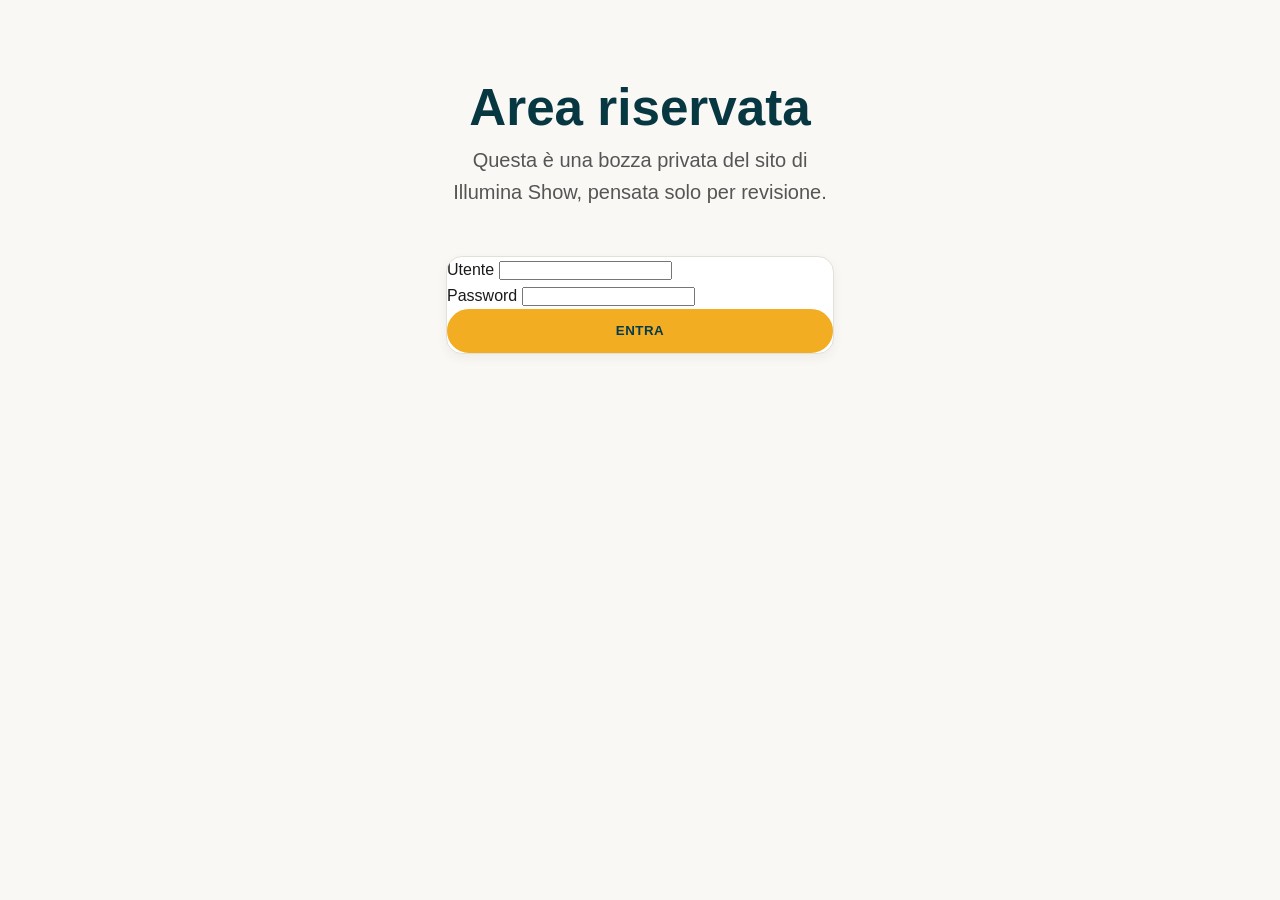
<file: pages/dizionario.html>
<!DOCTYPE html>
<html lang="it" data-theme="light">

<head>
    <meta charset="UTF-8">
    <meta name="viewport" content="width=device-width, initial-scale=1.0">
    <meta name="robots" content="index, follow">
    <title>Dizionario di Illumina Show | Cit, meme e lessico interno</title>
    <meta name="description" content="Il Dizionario di Illumina Show raccoglie parole, cit, meme e modi di dire che tornano nelle puntate: sbippino, porro a nord, giacca Montura e molto altro." />
    <link rel="stylesheet" href="../assets/css/style.css">
    <link rel="stylesheet" href="../assets/css/dizionario.css">
    <link rel="stylesheet" href="../assets/css/cooky.css">
    <link href="https://api.fontshare.com/v2/css?f[]=satoshi@400,700,900&f[]=cabinet-grotesk@800,900&display=swap"
        rel="stylesheet">
</head>

<body>

    <header class="header">
        <div class="container header-container">
            <a href="../index.html" class="logo">
                <img src="../images/logo_illumina.png" alt="Logo Illumina Show" class="logo-img">
            </a>

            <button class="nav-toggle" aria-label="Apri menu" aria-expanded="false">
                <span></span>
                <span></span>
                <span></span>
            </button>

            <nav class="nav">
                <ul class="nav-list" role="list">
                    <li><a href="../index.html" class="nav-link">Home</a></li>
                    <li><a href="./chi-siamo-noi.html" class="nav-link">Chi Siamo Noi</a></li>
                    <li><a href="./episodi.html" class="nav-link">Episodi</a></li>
                    <li><a href="./live.html" class="nav-link">Live in Teatro</a></li>
                    <li><a href="./facce.html" class="nav-link">Le facce</a></li>
                    <li><a href="./dizionario.html" class="nav-link">Dizionario</a></li>
                    <li><a href="./sponsor.html" class="nav-link">Sponsor</a></li>
                    
                    <li>
                        <button id="theme-toggle" class="theme-toggle" aria-label="Cambia tema">
                            <svg width="20" height="20" viewBox="0 0 24 24" fill="none" stroke="currentColor"
                                stroke-width="2">
                                <circle cx="12" cy="12" r="5"></circle>
                                <path
                                    d="M12 1v2M12 21v2M4.22 4.22l1.42 1.42M18.36 18.36l1.42 1.42M1 12h2M21 12h2M4.22 19.78l1.42-1.42M18.36 5.64l1.42-1.42">
                                </path>
                            </svg>
                        </button>
                    </li>
                </ul>
            </nav>
        </div>
    </header>

    <main>
        <section class="hero hero-dictionary">
            <div class="container narrow text-center">
                <p class="eyebrow">Una selezione del lessico interno di Illumina</p>
                <h1 class="hero-title">Il Dizionario di Illumina</h1>
                <p class="hero-subtitle">Parole, citazioni e modi di dire che ritornano nelle live e nelle puntate in
                    studio. Qui trovi una selezione ampia ma non completa, pensata per entrare nel mood dello show senza
                    perderti il meglio.</p>
            </div>
        </section>

        <section class="section dictionary-intro">
            <div class="container split-container dictionary-split">
                <div class="split-text">
                    <h2>Come leggerlo</h2>
                    <p>Non è un dizionario serio e non vuole esserlo. È una raccolta ragionata di parole, tormentoni,
                        personaggi e immagini mentali che aiutano a capire meglio l'universo di Illumina e tutte quelle
                        frasi che, a forza di tornare, diventano quasi un linguaggio a parte.</p>
                </div>
                <div class="dictionary-note card">
                    <div class="card-content">
                        <p class="face-role">Nota importante</p>
                        <p>Qui trovi molte voci, ma non tutte tutte. In fondo alla pagina potrai aggiungere il link al
                            Google Doc condiviso da Luca, dove sarà raccolto il repertorio completo.</p>
                    </div>
                </div>
            </div>
        </section>

        <section class="section" style="background: var(--color-surface);">
            <div class="container">
                <div class="section-heading-row">
                    <div>
                        <p class="eyebrow">Voci selezionate</p>
                        <h2 class="section-title">Le basi da sapere</h2>
                    </div>
                </div>

                <div class="dictionary-grid">
                    <article class="dictionary-card reveal-on-scroll">
                        <span class="dictionary-letter">S</span>
                        <h3>Sbippino</h3>
                        <p class="dictionary-tag">Strumento sacro</p>
                        <p>Il dispositivo della Cidac per scansionare la spesa mentre la fai. Semplice in teoria, ma
                            nell'universo Illumina è diventato un oggetto quasi mitologico.</p>
                    </article>

                    <article class="dictionary-card reveal-on-scroll">
                        <span class="dictionary-letter">P</span>
                        <h3>Porro a nord</h3>
                        <p class="dictionary-tag">Tecnica di seduzione</p>
                        <p>Il segnale definitivo da lanciare nel carrello per far capire che si è aperti all'incontro, o
                            quantomeno al caos sentimentale in corsia.</p>
                    </article>

                    <article class="dictionary-card reveal-on-scroll">
                        <span class="dictionary-letter">G</span>
                        <h3>Giacca Montura</h3>
                        <p class="dictionary-tag">Outfit d'ordinanza</p>
                        <p>Capo simbolico di un certo immaginario da supermercato, montagna e fierezza locale. Funziona
                            ancora meglio insieme alle scarpe giuste.</p>
                    </article>

                    <article class="dictionary-card reveal-on-scroll">
                        <span class="dictionary-letter">P</span>
                        <h3>Piadina</h3>
                        <p class="dictionary-tag">Argomento delicatissimo</p>
                        <p>Non è solo cibo: è tema ricorrente, fissazione dichiarata e una di quelle cose che in
                            Illumina possono diventare una missione, una discussione o una religione.</p>
                    </article>

                    <article class="dictionary-card reveal-on-scroll">
                        <span class="dictionary-letter">P</span>
                        <h3>Preti</h3>
                        <p class="dictionary-tag">Puntata iconica</p>
                        <p>Uno di quei mondi che, una volta entrati nello show, hanno generato personaggi, clip,
                            reazioni e un immaginario che continua a tornare.</p>
                    </article>

                    <article class="dictionary-card reveal-on-scroll">
                        <span class="dictionary-letter">P</span>
                        <h3>Professori</h3>
                        <p class="dictionary-tag">Fanbase fortissima</p>
                        <p>Una delle categorie più amate e più richiamate dal pubblico. Da lì sono nati alcuni dei
                            momenti più forti e più condivisi dell'universo Illumina.</p>
                    </article>

                    <article class="dictionary-card reveal-on-scroll">
                        <span class="dictionary-letter">S</span>
                        <h3>Signora Cidac</h3>
                        <p class="dictionary-tag">Figura quasi istituzionale</p>
                        <p>Un riferimento diventato personaggio. Quando la community invoca migliorie, osserva dinamiche
                            o immagina decisioni dall'alto, lei entra in scena.</p>
                    </article>

                    <article class="dictionary-card reveal-on-scroll">
                        <span class="dictionary-letter">S</span>
                        <h3>Scarpe Salomon</h3>
                        <p class="dictionary-tag">Completamento dell'outfit</p>
                        <p>Se c'è la giacca Montura, spesso arrivano anche loro. Più che un accessorio, una conferma
                            visiva che stai entrando pienamente nel personaggio.</p>
                    </article>

                    <article class="dictionary-card reveal-on-scroll">
                        <span class="dictionary-letter">P</span>
                        <h3>Pap Marcel</h3>
                        <p class="dictionary-tag">Luogo di culto</p>
                        <p>Un nome che torna come punto di riferimento cittadino, quasi un luogo della memoria condivisa
                            dentro e intorno allo show.</p>
                    </article>
                </div>
            </div>
        </section>

        <section class="section">
            <div class="container narrow text-center">
                <h2 class="section-title">Archivio completo</h2>
                <p class="section-desc text-center">Questa pagina raccoglie una selezione ampia ma non definitiva. Qui
                    sotto troverete un link a Google Doc condiviso da Luca, dove saranno raccolte tutte le frasi,
                    le citazioni e le voci complete del Dizionario di Illumina Show.</p>
                <a href="https://docs.google.com/document/d/1QrWeH4woz8zOVe3quYLhv7U_TJISIOCHBhsNZJB3UOc/edit?tab=t.0"
                    target="_blank" rel="noopener noreferrer" class="btn btn-primary mt-4">Link al Google Doc
                    completo</a>
            </div>
        </section>
    </main>

    <footer class="footer">
        <div class="container">
            <p>&copy; 2026 Illumina Show. Tutti i diritti riservati (anche sulle cit).</p>
            <div class="footer-policy-links">
                <a href="./privacy-policy.html">Privacy Policy</a>
                <a href="./cookie-policy.html">Cookie Policy</a>
            </div>
            <div class="social-links">
                <a href="https://www.youtube.com/@illuminashow" target="_blank" rel="noopener noreferrer">YouTube</a>
                <a href="https://open.spotify.com/show/6ma9wNEipdfqEIEDqQOysj" target="_blank"
                    rel="noopener noreferrer">Spotify</a>
                <a href="https://www.instagram.com/illumina.show/" target="_blank"
                    rel="noopener noreferrer">Instagram</a>
                <a href="https://www.ticketone.it/eventseries/illumina-show-4076842/" target="_blank"
                    rel="noopener noreferrer">TicketOne</a>
            </div>
        </div>
    </footer>

    <script src="../assets/js/main.js"></script>
    <script src="../assets/js/dizionario.js"></script>
    <script src="../assets/js/cooky.js"></script>
</body>

</html>
</file>
<file: assets/css/style.css>
/* ==========================================================================
   Illumina Show - Multi-page CSS con Dark Mode & Home Hub
   ========================================================================== */

:root,
[data-theme="light"] {
  --color-bg: #f9f8f5;
  --color-surface: #ffffff;
  --color-surface-dark: #073842;
  --color-surface-darker: #04262c;
  --color-primary: #073842;
  --color-accent: #f2ad22;
  --color-accent-hover: #e09d1b;
  --color-text: #1a1a1a;
  --color-text-muted: #555555;
  --color-text-inverse: #f9f8f5;
  --color-border: #e2e0d8;
  --shadow-sm: 0 4px 12px rgba(0, 0, 0, 0.05);
  --radius-full: 9999px;
}

[data-theme="dark"] {
  --color-bg: #031519;
  --color-surface: #062329;
  --color-surface-dark: #020e11;
  --color-surface-darker: #01080a;
  --color-primary: #f9f8f5;
  --color-accent: #f2ad22;
  --color-accent-hover: #ffd166;
  --color-text: #e0e6e7;
  --color-text-muted: #9ba6a8;
  --color-text-inverse: #1a1a1a;
  --color-border: #0a353e;
  --shadow-sm: 0 4px 12px rgba(0, 0, 0, 0.2);
}

:root {
  --font-display: "Cabinet Grotesk", sans-serif;
  --font-body: "Satoshi", sans-serif;
}

*,
*::before,
*::after {
  box-sizing: border-box;
  margin: 0;
  padding: 0;
}
body {
  font-family: var(--font-body);
  color: var(--color-text);
  background-color: var(--color-bg);
  line-height: 1.6;
  transition:
    background-color 0.3s ease,
    color 0.3s ease;
  display: flex;
  flex-direction: column;
  min-height: 100vh;
}
main {
  flex: 1;
}
img {
  max-width: 100%;
  height: auto;
  display: block;
}
a {
  text-decoration: none;
  color: inherit;
}
ul[role="list"] {
  list-style: none;
}

.container {
  max-width: 1200px;
  margin: 0 auto;
  padding: 0 1rem;
}
.section {
  padding: 5rem 0;
}
.section-dark {
  background-color: var(--color-surface-darker);
  color: var(--color-text-inverse);
}
.section-dark .section-title {
  color: var(--color-accent);
}
.section-dark .section-desc {
  color: rgba(255, 255, 255, 0.7);
}
.section-title {
  font-family: var(--font-display);
  font-size: clamp(2rem, 4vw, 3.5rem);
  margin-bottom: 0.5rem;
  color: var(--color-primary);
  font-weight: 900;
  line-height: 1.1;
}
.section-desc {
  font-size: 1.25rem;
  color: var(--color-text-muted);
  max-width: 60ch;
  margin-bottom: 3rem;
}
.text-center {
  text-align: center;
  margin-inline: auto;
}

/* Header & Nav */
.header {
  padding: 1rem 0;
  position: sticky;
  top: 0;
  background: var(--color-surface);
  border-bottom: 1px solid var(--color-border);
  z-index: 100;
  transition: background-color 0.3s ease;
}
.header-container {
  display: flex;
  justify-content: space-between;
  align-items: center;
}
.logo-img {
  width: 50px;
  height: 50px;
  border-radius: 50%;
  border: 2px solid var(--color-accent);
}
.nav-list {
  display: flex;
  gap: 1.5rem;
  list-style: none;
  align-items: center;
}
.nav-link {
  font-weight: 700;
  transition: color 0.2s;
}
.nav-link:hover,
.nav-link.active {
  color: var(--color-accent);
}

/* Theme Toggle */
.theme-toggle {
  background: none;
  border: none;
  color: var(--color-text);
  cursor: pointer;
  padding: 0.5rem;
  border-radius: 50%;
  display: flex;
  align-items: center;
  justify-content: center;
  transition: background 0.2s;
}
.theme-toggle:hover {
  background: var(--color-border);
}

/* Buttons */
.btn {
  display: inline-flex;
  align-items: center;
  justify-content: center;
  padding: 1rem 2rem;
  border-radius: 9999px;
  font-weight: 700;
  text-align: center;
  cursor: pointer;
  transition: all 0.2s;
  gap: 0.5rem;
}
.btn-primary {
  background: var(--color-accent);
  color: #073842;
  border: 2px solid var(--color-accent);
}
.btn-primary:hover {
  background: var(--color-accent-hover);
  transform: translateY(-2px);
  border-color: var(--color-accent-hover);
}
.btn-outline {
  border: 2px solid var(--color-primary);
  color: var(--color-primary);
}
.btn-outline:hover {
  background: var(--color-primary);
  color: var(--color-bg);
}
.section-dark .btn-outline {
  border-color: var(--color-accent);
  color: var(--color-accent);
}
.section-dark .btn-outline:hover {
  background: var(--color-accent);
  color: #073842;
}

/* Tasto giallo nella pagina degli epispodi*/
.episodes-cta {
  margin-top: 40px;
  text-align: center;
}

.btn-yellow {
  background-color: #f2ad22;
  color: #073b4c; /* un blu/teal scuro leggibile sul giallo */
  border-radius: var(--radius-full);
  padding-inline: 1.75rem;
  padding-block: 0.8rem;
  font-weight: 700;
  text-transform: uppercase;
  letter-spacing: 0.04em;
  box-shadow: var(--shadow-md);
}

.btn-yellow:hover,
.btn-yellow:focus-visible {
  background-color: #d89209;
  color: #041f27;
  box-shadow: var(--shadow-lg);
}

/* Utilities */
.mt-4 {
  margin-top: 2rem;
}
.mt-2 {
  margin-top: 1rem;
}



/* Hero base (tutte le pagine) */
.hero {
  position: relative;
  padding: 6rem 0 4rem;
  text-align: center;
  background-color: var(--color-bg); /* segue light/dark */
  color: var(--color-text);
  overflow: hidden;
}

.hero .container {
  position: relative;
  z-index: 1;
}

.hero-title {
  font-size: clamp(3rem, 6vw, 5.5rem);
  color: var(--color-primary);
  margin-bottom: 1.5rem;
  line-height: 1.05;
}

.hero-title .highlight {
  color: var(--color-accent);
}

.hero-subtitle {
  font-size: clamp(1.25rem, 2vw, 1.5rem);
  color: var(--color-text-muted);
  margin-bottom: 2rem;
  max-width: 800px;
  margin-inline: auto;
}

.hero-actions {
  display: flex;
  justify-content: center;
  gap: 1rem;
  flex-wrap: wrap;
}

/* Solo HOME: immagine di sfondo */
.hero.hero-home {
  background-image: url("../../images/sfondo_hero.png");
  background-size: cover;
  background-position: center;
  background-repeat: no-repeat;
}

/* Overlay solo in home, per leggibilità */
.hero.hero-home::before {
  content: "";
  position: absolute;
  inset: 0;
  background: linear-gradient(
    135deg,
    rgba(4, 38, 44, 0.72),
    rgba(7, 56, 66, 0.45)
  );
  pointer-events: none;
}

/* Testi più chiari solo in home con immagine */
.hero.hero-home .hero-title {
  color: var(--color-text-inverse);
}

.hero.hero-home .hero-subtitle {
  color: rgba(249, 248, 245, 0.9);
}

.hero.hero-home .btn-outline {
  border-color: var(--color-accent);
  color: #ffffff;
}

/* Split Sections (Testo + Immagine per la Home) */
.split-container {
  display: grid;
  grid-template-columns: 1fr 1fr;
  gap: 4rem;
  align-items: center;
}
.split-text h2 {
  font-size: 2.5rem;
  color: var(--color-primary);
  font-family: var(--font-display);
  font-weight: 900;
  margin-bottom: 1rem;
  line-height: 1.1;
}
.split-text p {
  font-size: 1.125rem;
  color: var(--color-text-muted);
  margin-bottom: 2rem;
}
.split-image img {
  width: 100%;
  aspect-ratio: 4/3;
  object-fit: cover;
  border-radius: 1rem;
  box-shadow: var(--shadow-sm);
  border: 1px solid var(--color-border);
  background: var(--color-surface-dark);
}
@media (max-width: 768px) {
  .split-container {
    grid-template-columns: 1fr;
    gap: 2rem;
  }
  .split-container.reverse .split-image {
    order: -1;
  }
}

/* About / Chi Siamo Noi */

.about-image {
  margin-bottom: 1.5rem;
  border-radius: 1rem;
  overflow: hidden;
  box-shadow: var(--shadow-sm);
  border: 1px solid var(--color-border);
  background: var(--color-surface-dark);
}

.about-image img {
  display: block;
  width: 100%;
  height: 100%;
  object-fit: cover;
}

.section-footer-spacer {
  padding-top: 1px;
  padding-bottom:1px;
  background: #f2ad22;
}

/* Grids */
.grid {
  display: grid;
  grid-template-columns: repeat(auto-fill, minmax(320px, 1fr));
  gap: 2rem;
}
.grid-3 {
  display: grid;
  grid-template-columns: repeat(auto-fit, minmax(280px, 1fr));
  gap: 2rem;
}
.card {
  background: var(--color-surface);
  border-radius: 1rem;
  overflow: hidden;
  box-shadow: var(--shadow-sm);
  border: 1px solid var(--color-border);
  transition: transform 0.2s;
}
.card:hover {
  transform: translateY(-4px);
}
.card-content {
  padding: 1.5rem;
}


/* Images in Cards */
.card-img-top {
  width: 100%;
  aspect-ratio: 16/9;
  object-fit: cover;
  background: var(--color-surface-dark);
  border-bottom: 4px solid var(--color-accent);
}

/* Live in Teatro - Galleria immagini */

.section-live-gallery {
  padding-top: 0;
}

.live-gallery {
  display: grid;
  grid-template-columns: repeat(auto-fit, minmax(220px, 1fr));
  gap: 1.5rem;
}

.live-gallery-item {
  border-radius: 1rem;
  overflow: hidden;
  background: var(--color-surface);
  box-shadow: var(--shadow-sm);
  border: 1px solid var(--color-border);
}

.live-gallery-item img {
  display: block;
  width: 100%;
  height: 100%;
  object-fit: cover;
}

/* Video Specific */
.video-wrapper {
  aspect-ratio: 16/9;
  background: #000;
  width: 100%;
}
.badge {
  display: inline-block;
  padding: 0.25rem 0.75rem;
  border-radius: 9999px;
  font-size: 0.875rem;
  font-weight: 700;
  margin-bottom: 0.5rem;
}
.badge-live {
  background: var(--color-accent);
  color: #073842;
}
.badge-studio {
  background: #073842;
  color: #fff;
}
.video-title {
  font-size: 1.5rem;
  margin-bottom: 0.5rem;
  color: var(--color-primary);
  font-family: var(--font-display);
  font-weight: 800;
}

/* Faces Specific */
.face-img {
  width: 100%;
  aspect-ratio: 1;
  object-fit: cover;
  background: var(--color-border);
  border-bottom: 4px solid var(--color-accent);
}
.face-name {
  font-size: 1.5rem;
  color: var(--color-primary);
  font-family: var(--font-display);
  font-weight: 800;
  margin-bottom: 0.25rem;
}
.face-role {
  font-size: 0.875rem;
  font-weight: 700;
  color: var(--color-accent);
  margin-bottom: 1rem;
  text-transform: uppercase;
}


/* Dictionary & Quotes */
.quote-box {
  background: var(--color-surface);
  padding: 2rem;
  border-left: 4px solid var(--color-accent);
  font-style: italic;
  border-radius: 0 1rem 1rem 0;
  margin-bottom: 2rem;
}

/* Sponsor */
.sponsor-box {
  text-align: center;
  padding: 3rem;
  background: var(--color-surface);
  border-radius: 1rem;
  border: 2px dashed var(--color-border);
  max-width: 600px;
  margin: 0 auto;
  margin-bottom: 2rem;
}
.sponsor-name {
  font-size: 3rem;
  color: var(--color-primary);
  margin-bottom: 0.5rem;
  font-family: var(--font-display);
  font-weight: 900;
}
.sponsor-joke {
  font-style: italic;
  color: var(--color-text-muted);
}

.sponsor-logo-home {
  display: inline-block;
}

/* Sponsor - pagina sponsor */

.sponsor-grid-main {
  display: grid;
  grid-template-columns: minmax(0, 1fr);
  justify-items: center;
  margin-top: 3rem;
}

.sponsor-card-main {
  text-align: center;
  padding: 3rem;
  background: var(--color-surface);
  border-radius: 1rem;
  border: 2px dashed var(--color-border);
  max-width: 600px;
  width: 100%;
  box-shadow: var(--shadow-sm);
}

.sponsor-main-logo {
  max-height: 80px;
  margin: 0 auto 1.5rem;
  display: block;
}

/* Footer */
.footer {
  padding: 3rem 0 2rem;
  background: var(--color-surface-darker);
  color: #f9f8f5;
  text-align: center;
  margin-top: auto;
}
.social-links {
  display: flex;
  gap: 1.5rem;
  justify-content: center;
  margin-top: 1.5rem;
}
.social-links a {
  color: var(--color-accent);
  font-weight: 700;
  font-size: 1.125rem;
}

/* =========================
   MENU MOBILE RESPONSIVE
   da aggiungere in fondo
========================= */

.menu-toggle {
  display: none;
  width: 48px;
  height: 48px;
  border: 1px solid rgba(7, 79, 92, 0.14);
  border-radius: 14px;
  background: #ffffff;
  align-items: center;
  justify-content: center;
  cursor: pointer;
  z-index: 1200;
  position: relative;
  transition: all 0.3s ease;
}

.menu-toggle span {
  position: absolute;
  width: 22px;
  height: 2px;
  background: #074f5c;
  border-radius: 999px;
  transition: all 0.3s ease;
}

.menu-toggle span:nth-child(1) {
  transform: translateY(-7px);
}

.menu-toggle span:nth-child(2) {
  transform: translateY(0);
}

.menu-toggle span:nth-child(3) {
  transform: translateY(7px);
}

.menu-toggle.active span:nth-child(1) {
  transform: translateY(0) rotate(45deg);
}

.menu-toggle.active span:nth-child(2) {
  opacity: 0;
}

.menu-toggle.active span:nth-child(3) {
  transform: translateY(0) rotate(-45deg);
}

/* ==========================================
   MENU MOBILE RESPONSIVE - ILLUMINA SHOW
   da inserire in fondo a style.css
========================================== */

.nav-toggle {
  display: none;
  width: 48px;
  height: 48px;
  padding: 0;
  border: 1px solid var(--color-border);
  background: var(--color-surface);
  border-radius: 12px;
  cursor: pointer;
  position: relative;
  z-index: 120;
  transition: all 0.3s ease;
  flex-shrink: 0;
}

.nav-toggle:hover {
  background: var(--color-border);
}

.nav-toggle span {
  position: absolute;
  left: 50%;
  width: 22px;
  height: 2px;
  background: var(--color-primary);
  border-radius: 999px;
  transform: translateX(-50%);
  transition: all 0.3s ease;
}

.nav-toggle span:nth-child(1) {
  top: 16px;
}

.nav-toggle span:nth-child(2) {
  top: 23px;
}

.nav-toggle span:nth-child(3) {
  top: 30px;
}

.nav-toggle.active span:nth-child(1) {
  top: 23px;
  transform: translateX(-50%) rotate(45deg);
}

.nav-toggle.active span:nth-child(2) {
  opacity: 0;
}

.nav-toggle.active span:nth-child(3) {
  top: 23px;
  transform: translateX(-50%) rotate(-45deg);
}

@media (max-width: 900px) {
  .header {
    padding: 0.85rem 0;
  }

  .header-container {
    position: relative;
    gap: 1rem;
  }

  .logo-img {
    width: 46px;
    height: 46px;
  }

  .nav-toggle {
    display: block;
  }

  .nav {
    position: absolute;
    top: calc(100% + 12px);
    left: 0;
    width: 100%;
    opacity: 0;
    visibility: hidden;
    pointer-events: none;
    transform: translateY(-12px);
    transition:
      opacity 0.35s ease,
      transform 0.35s ease,
      visibility 0.35s ease;
    z-index: 110;
  }

  .nav.is-open {
    opacity: 1;
    visibility: visible;
    pointer-events: auto;
    transform: translateY(0);
  }

  .nav-list {
    flex-direction: column;
    align-items: stretch;
    gap: 0.75rem;
    padding: 1rem;
    background: var(--color-surface);
    border: 1px solid var(--color-border);
    border-radius: 20px;
    box-shadow: var(--shadow-sm);
  }

  .nav-link {
    display: flex;
    align-items: center;
    justify-content: center;
    width: 100%;
    min-height: 48px;
    padding: 0.95rem 1rem;
    border-radius: 12px;
    background: transparent;
    transition: all 0.25s ease;
  }

  .nav-link:hover,
  .nav-link.active {
    background: var(--color-border);
    color: var(--color-accent);
  }

  .theme-toggle {
    width: 100%;
    min-height: 48px;
    border-radius: 12px;
    justify-content: center;
    background: var(--color-bg);
    border: 1px solid var(--color-border);
  }

  .theme-toggle:hover {
    background: var(--color-border);
  }
}

@media (max-width: 640px) {
  .header {
    padding: 0.75rem 0;
  }

  .header-container {
    min-height: 60px;
  }

  .nav {
    top: calc(100% + 10px);
  }

  .nav-list {
    padding: 0.85rem;
    border-radius: 16px;
    gap: 0.6rem;
  }

  .nav-link,
  .theme-toggle {
    min-height: 46px;
    padding: 0.85rem 0.9rem;
    font-size: 0.95rem;
  }

  .nav-toggle {
    width: 46px;
    height: 46px;
  }

  .nav-toggle span:nth-child(1) {
    top: 15px;
  }

  .nav-toggle span:nth-child(2) {
    top: 22px;
  }

  .nav-toggle span:nth-child(3) {
    top: 29px;
  }

  .nav-toggle.active span:nth-child(1) {
    top: 22px;
  }

  .nav-toggle.active span:nth-child(3) {
    top: 22px;
  }
}
</file>
<file: assets/css/dizionario.css>
.hero-dictionary {
    min-height: 52vh;
    display: flex;
    align-items: center;
}

.narrow {
    max-width: 860px;
    margin-inline: auto;
}

.eyebrow {
    font-size: 0.9rem;
    text-transform: uppercase;
    letter-spacing: 0.12em;
    color: var(--color-accent);
    font-weight: 700;
    margin-bottom: 1rem;
}

.dictionary-intro {
    padding-top: 3rem;
}

.dictionary-split {
    align-items: stretch;
}

.dictionary-note {
    display: flex;
    align-items: center;
}

.section-heading-row {
    margin-bottom: 2rem;
}

.dictionary-grid {
    display: grid;
    grid-template-columns: repeat(3, minmax(0, 1fr));
    gap: 1.5rem;
}

.dictionary-card {
    position: relative;
    background: var(--color-bg);
    border: 1px solid var(--color-border);
    border-radius: 28px;
    padding: 2rem;
    box-shadow: 0 10px 30px rgba(7, 36, 41, 0.05);
    transition: transform 0.25s ease, box-shadow 0.25s ease, border-color 0.25s ease;
}

.dictionary-card:hover {
    transform: translateY(-6px);
    box-shadow: 0 18px 40px rgba(7, 36, 41, 0.10);
    border-color: rgba(226, 174, 43, 0.55);
}

.dictionary-letter {
    display: inline-flex;
    width: 42px;
    height: 42px;
    border-radius: 999px;
    align-items: center;
    justify-content: center;
    background: rgba(226, 174, 43, 0.16);
    color: var(--color-accent-dark);
    font-weight: 800;
    margin-bottom: 1rem;
}

.dictionary-card h3 {
    font-size: 1.7rem;
    margin-bottom: 0.4rem;
}

.dictionary-tag {
    color: var(--color-accent);
    text-transform: uppercase;
    letter-spacing: 0.08em;
    font-size: 0.82rem;
    font-weight: 700;
    margin-bottom: 1rem;
}

.quotes-strip-section {
    overflow: hidden;
}

.quotes-strip {
    display: flex;
    gap: 1rem;
    white-space: nowrap;
    overflow: hidden;
    padding: 0.5rem 0;
}

.quotes-strip span {
    display: inline-flex;
    align-items: center;
    padding: 0.85rem 1.2rem;
    border-radius: 999px;
    background: var(--color-surface);
    border: 1px solid var(--color-border);
    font-weight: 700;
    color: var(--color-primary);
}

.reveal-on-scroll {
    opacity: 0;
    transform: translateY(22px);
}

.reveal-on-scroll.is-visible {
    opacity: 1;
    transform: translateY(0);
    transition: opacity 0.5s ease, transform 0.5s ease;
}

@media (max-width: 1024px) {
    .dictionary-grid {
        grid-template-columns: repeat(2, minmax(0, 1fr));
    }
}

@media (max-width: 767px) {
    .hero-dictionary {
        min-height: auto;
        padding-top: 3rem;
        padding-bottom: 1rem;
    }

    .dictionary-grid {
        grid-template-columns: 1fr;
    }

    .dictionary-card {
        padding: 1.5rem;
        border-radius: 22px;
    }
}
</file>
<file: assets/css/cooky.css>
/* Cookie banner */

.cookie-banner {
  position: fixed;
  bottom: 1.5rem;
  left: 50%;
  transform: translateX(-50%);
  width: calc(100% - 2rem);
  max-width: 960px;
  background: var(--color-surface);
  color: var(--color-text);
  box-shadow: var(--shadow-sm);
  border-radius: 1rem;
  border: 1px solid var(--color-border);
  z-index: 200;
  display: none;
}

.cookie-banner-inner {
  padding: 1.5rem;
}

.cookie-banner-title {
  font-family: var(--font-display);
  font-size: 1.25rem;
  margin-bottom: 0.5rem;
  color: var(--color-primary);
}

.cookie-banner-text {
  font-size: 0.95rem;
  color: var(--color-text-muted);
  margin-bottom: 1rem;
}

.cookie-banner-text a {
  color: var(--color-accent);
  text-decoration: underline;
}

.cookie-banner-actions {
  display: flex;
  gap: 0.75rem;
  justify-content: flex-end;
  flex-wrap: wrap;
}

/* Cookie preferences modal */

.cookie-modal {
  position: fixed;
  inset: 0;
  background: rgba(0, 0, 0, 0.45);
  display: none;
  align-items: center;
  justify-content: center;
  z-index: 210;
}

.cookie-modal-inner {
  background: var(--color-surface);
  color: var(--color-text);
  max-width: 700px;
  width: calc(100% - 2rem);
  border-radius: 1rem;
  padding: 1.75rem;
  box-shadow: var(--shadow-sm);
}

.cookie-modal-text {
  font-size: 0.95rem;
  color: var(--color-text-muted);
  margin-bottom: 1.5rem;
}

.cookie-category {
  padding: 1rem 0;
  border-top: 1px solid var(--color-border);
}

.cookie-category:first-of-type {
  border-top: none;
}

.cookie-category-header {
  display: flex;
  justify-content: space-between;
  align-items: center;
  gap: 1.5rem;
}

.cookie-category-header p {
  font-size: 0.9rem;
  color: var(--color-text-muted);
  margin-top: 0.25rem;
}

.cookie-badge {
  font-size: 0.8rem;
  font-weight: 700;
  padding: 0.2rem 0.6rem;
  border-radius: 999px;
  background: var(--color-border);
  color: var(--color-text);
}

.cookie-modal-actions {
  margin-top: 1.5rem;
  display: flex;
  justify-content: flex-end;
  gap: 0.75rem;
}

/* Toggle switch */

.switch {
  position: relative;
  display: inline-block;
  width: 46px;
  height: 24px;
}

.switch input {
  opacity: 0;
  width: 0;
  height: 0;
}

.slider {
  position: absolute;
  cursor: pointer;
  inset: 0;
  background-color: var(--color-border);
  transition: 0.2s;
  border-radius: 999px;
}

.slider:before {
  position: absolute;
  content: "";
  height: 18px;
  width: 18px;
  left: 3px;
  top: 3px;
  background-color: #ffffff;
  transition: 0.2s;
  border-radius: 50%;
}

.switch input:checked + .slider {
  background-color: var(--color-accent);
}

.switch input:checked + .slider:before {
  transform: translateX(20px);
}

/* Utility per mostrare banner/modal */

.cookie-banner.is-visible {
  display: block;
}

.cookie-modal.is-visible {
  display: flex;
}

@media (max-width: 640px) {
  .cookie-banner-inner {
    padding: 1.25rem;
  }

  .cookie-banner-actions {
    justify-content: flex-start;
  }

  .cookie-category-header {
    flex-direction: column;
    align-items: flex-start;
  }

  .cookie-modal-inner {
    padding: 1.5rem;
  }
}
</file>
